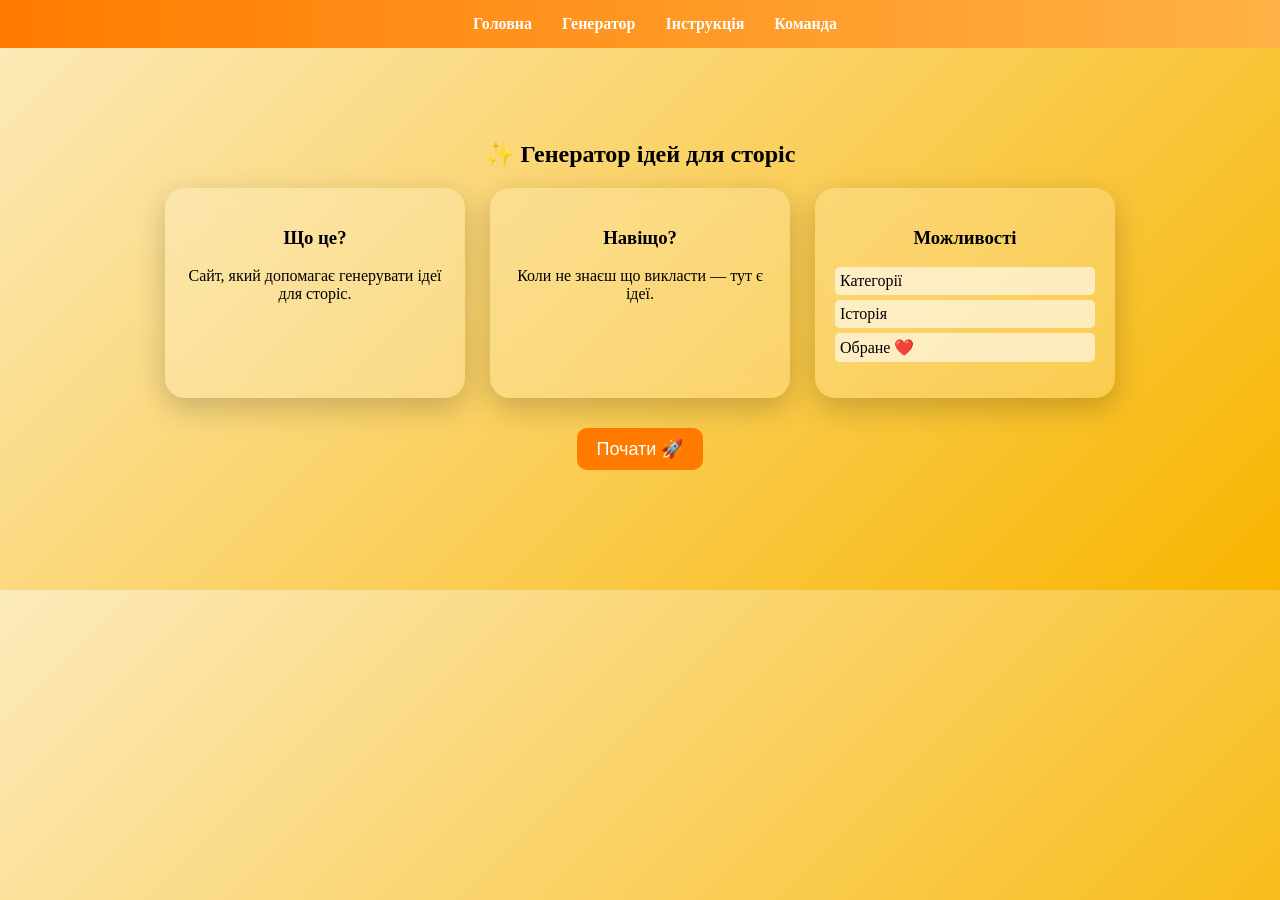
<file: index.html>
<!DOCTYPE html>
<html lang="uk">
<head>
<meta charset="UTF-8">
<title>Генератор сторіс</title>
<link rel="stylesheet" href="style.css">
</head>
<body>

<nav>
  <a href="index.html">Головна</a>
  <a href="generator.html">Генератор</a>
  <a href="help.html">Інструкція</a>
  <a href="team.html">Команда</a>
</nav>

<section class="section">
  <h1>✨ Генератор ідей для сторіс</h1>

  <div class="grid">
    <div class="card glass">
      <h3>Що це?</h3>
      <p>Сайт, який допомагає генерувати ідеї для сторіс.</p>
    </div>

    <div class="card glass">
      <h3>Навіщо?</h3>
      <p>Коли не знаєш що викласти — тут є ідеї.</p>
    </div>

    <div class="card glass">
      <h3>Можливості</h3>
      <ul>
        <li>Категорії</li>
        <li>Історія</li>
        <li>Обране ❤️</li>
      </ul>
    </div>
  </div>

  <a href="generator.html">
    <button class="main-btn">Почати 🚀</button>
  </a>
</section>

</body>
</html>
</file>
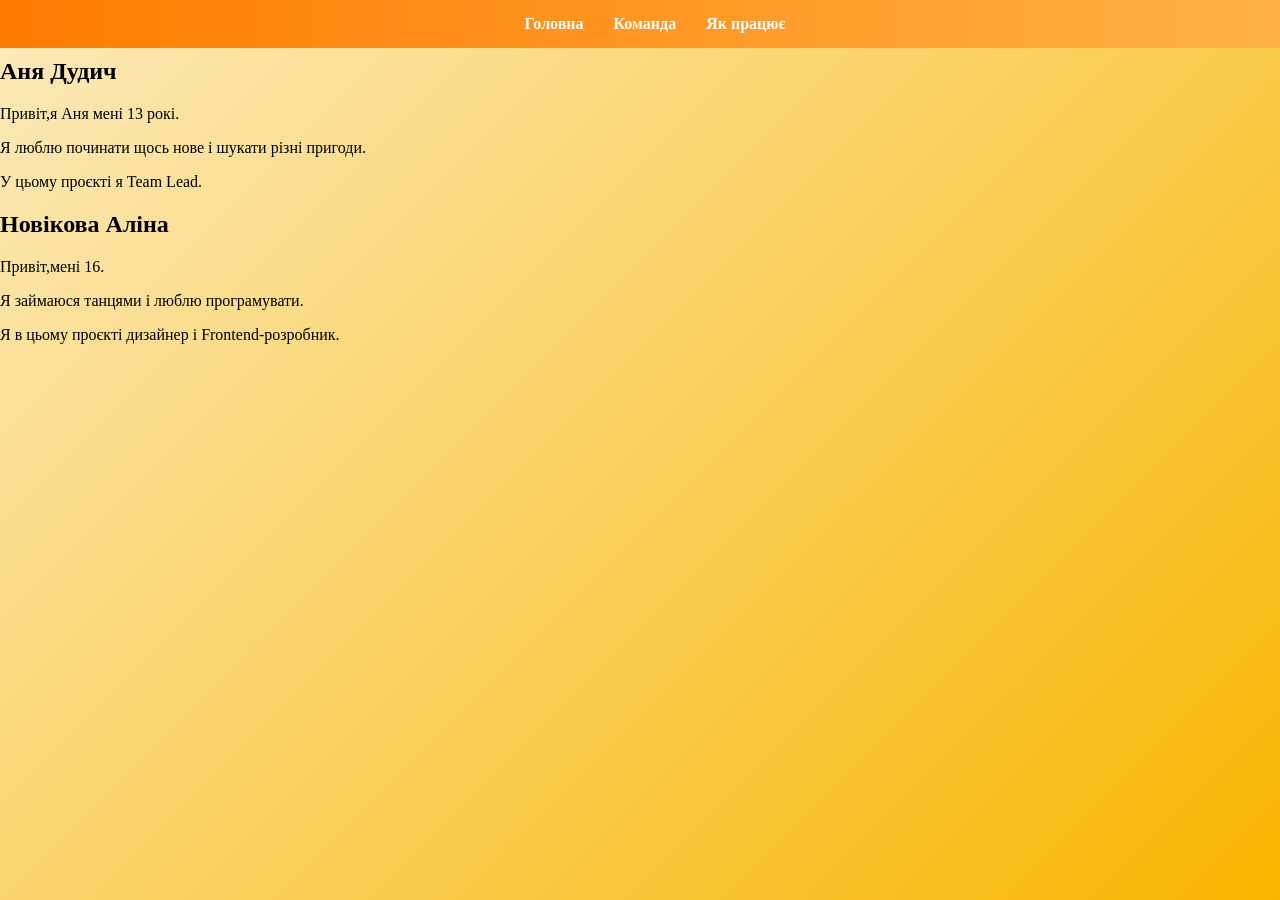
<file: about.html>
<html>
<body>
 <nav>
  
    
  <a href="#home">Головна</a>
  <a href="#team">Команда</a>
  <a href="#prediction">Як працює</a>
</nav>
  
<h1>Наша команда:</h1>
<div>
    <h2>Аня Дудич</h2>
    <p>Привіт,я Аня мені 13 рокі.</p>
    <p>Я люблю починати щось нове і шукати різні пригоди.</p>
    <p>У цьому проєкті я Team Lead.</p>
    
</div>
<div>
    <h2>Новікова Аліна</h2>
    <p>Привіт,мені 16.</p>
    <p>Я займаюся танцями і люблю програмувати.</p>
    <p>Я в цьому проєкті дизайнер і Frontend-розробник.</p>
</div>

<link rel="stylesheet" href="style.css">

</body>
</html>
</file>
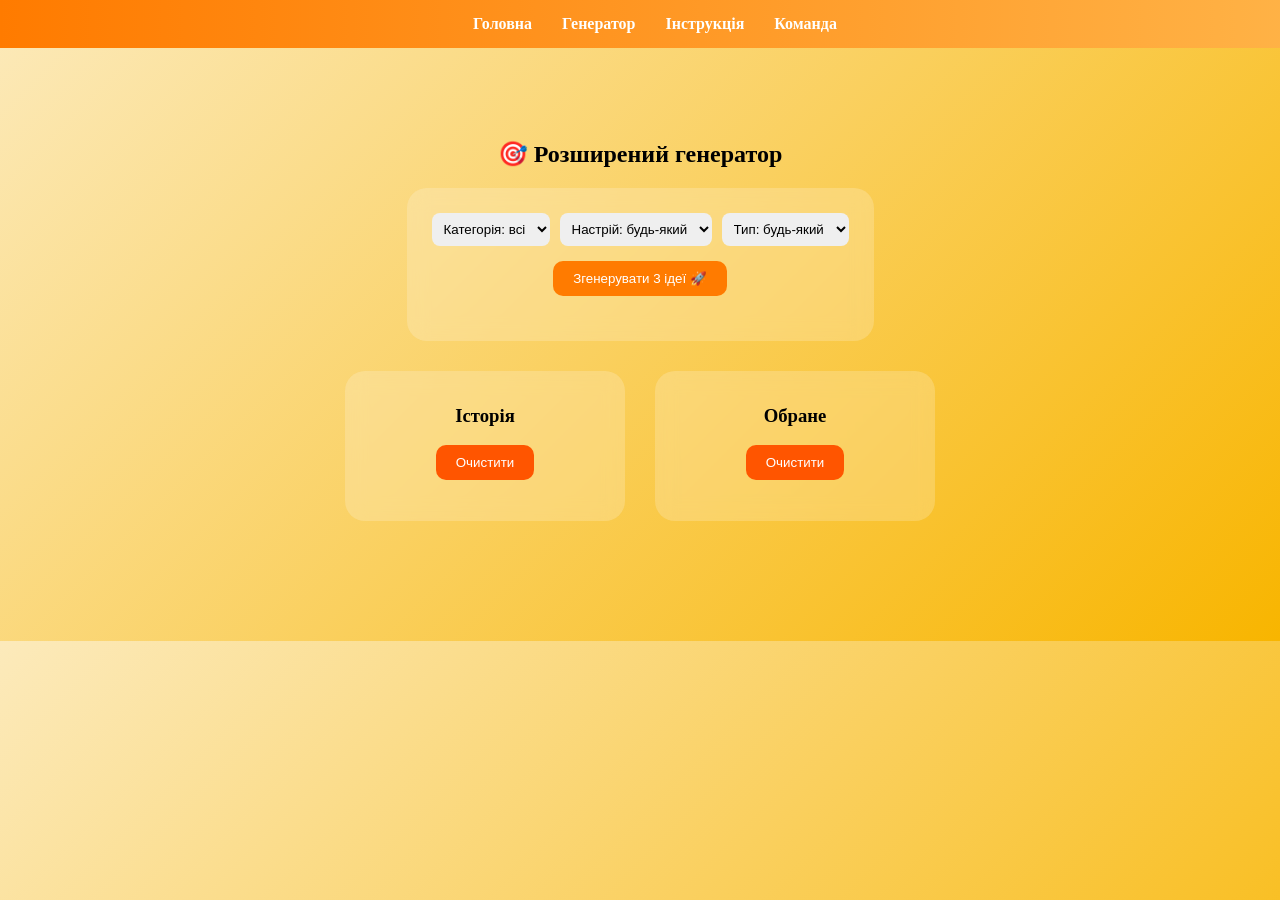
<file: generator.html>
<!DOCTYPE html>
<html lang="uk">
<head>
<meta charset="UTF-8">
<title>Генератор</title>
<link rel="stylesheet" href="style.css">
</head>
<body>

<nav>
  <a href="index.html">Головна</a>
  <a href="generator.html">Генератор</a>
  <a href="help.html">Інструкція</a>
  <a href="team.html">Команда</a>
</nav>

<section class="section">

<h1>🎯 Розширений генератор</h1>

<div class="generator glass">

<div class="settings">

<select id="category">
  <option value="all">Категорія: всі</option>
  <option value="life">Життя</option>
  <option value="fun">Розваги</option>
  <option value="study">Навчання</option>
</select>

<select id="mood">
  <option value="any">Настрій: будь-який</option>
  <option value="happy">Веселий</option>
  <option value="chill">Спокійний</option>
  <option value="active">Активний</option>
</select>

<select id="type">
  <option value="any">Тип: будь-який</option>
  <option value="video">Відео</option>
  <option value="photo">Фото</option>
  <option value="interactive">Інтерактив</option>
</select>

</div>

<button onclick="generateMultiple()">Згенерувати 3 ідеї 🚀</button>

<div id="ideasContainer" class="ideas"></div>

</div>

<div class="panels">
<div class="panel glass">
  <h3>Історія</h3>
  <button onclick="clearHistory()">Очистити</button>
  <ul id="historyList"></ul>
</div>

<div class="panel glass">
  <h3>Обране</h3>
  <button onclick="clearSaved()">Очистити</button>
  <ul id="savedList"></ul>
</div>
</div>

</section>

<script src="main.js"></script>
</body>
</html>
</file>
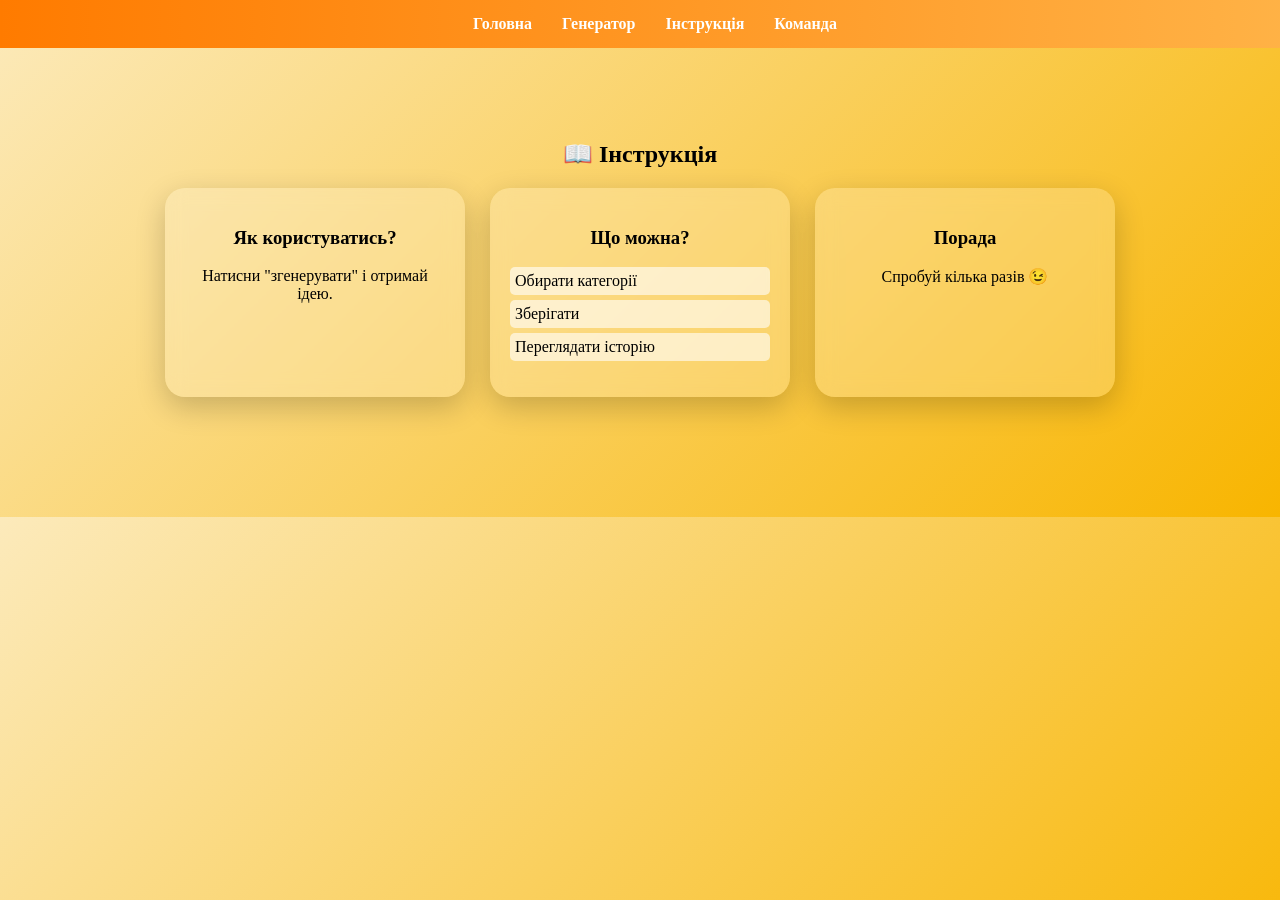
<file: help.html>
<!DOCTYPE html>
<html lang="uk">
<head>
<meta charset="UTF-8">
<title>Інструкція</title>
<link rel="stylesheet" href="style.css">
</head>
<body>

<nav>
  <a href="index.html">Головна</a>
  <a href="generator.html">Генератор</a>
  <a href="help.html">Інструкція</a>
  <a href="team.html">Команда</a>
</nav>

<section class="section">

<h1>📖 Інструкція</h1>

<div class="grid">

<div class="card glass">
  <h3>Як користуватись?</h3>
  <p>Натисни "згенерувати" і отримай ідею.</p>
</div>

<div class="card glass">
  <h3>Що можна?</h3>
  <ul>
    <li>Обирати категорії</li>
    <li>Зберігати</li>
    <li>Переглядати історію</li>
  </ul>
</div>

<div class="card glass">
  <h3>Порада</h3>
  <p>Спробуй кілька разів 😉</p>
</div>

</div>

</section>

</body>
</html>
</file>
<file: style.css>
body {
    font-family: 'Segoe UI';
    background: linear-gradient(135deg, #fceabb, #f8b500);
    margin: 0;
}

nav {
    position: fixed;
    width: 100%;
    top: 0;
    background: linear-gradient(90deg, #ff7b00, #ffb347);
    display: flex;
    justify-content: center;
    gap: 30px;
    padding: 15px;
    backdrop-filter: blur(10px);
}

nav a {
    color: white;
    text-decoration: none;
    font-weight: bold;
    transition: 0.3s;
}

nav a:hover {
    transform: scale(1.1);
}

.section {
    padding: 120px 20px;
    text-align: center;
}

.grid {
    display: flex;
    justify-content: center;
    gap: 25px;
    flex-wrap: wrap;
}

.glass {
    background: rgba(255,255,255,0.2);
    backdrop-filter: blur(10px);
    border-radius: 20px;
}

.card {
    padding: 20px;
    width: 260px;
    box-shadow: 0 10px 30px rgba(0,0,0,0.2);
    transition: 0.3s;
}

.card:hover {
    transform: translateY(-10px) scale(1.03);
}

button {
    padding: 10px 20px;
    border: none;
    border-radius: 10px;
    background: #ff7b00;
    color: white;
    cursor: pointer;
    transition: 0.3s;
}

button:hover {
    background: #ff5500;
}

.main-btn {
    margin-top: 30px;
    font-size: 18px;
}

.generator {
    padding: 25px;
    display: inline-block;
}

.idea {
    font-size: 18px;
    margin: 15px 0;
}

.panels {
    display: flex;
    justify-content: center;
    gap: 30px;
    margin-top: 30px;
}

.panel {
    width: 250px;
    padding: 15px;
}

ul {
    list-style: none;
    padding: 0;
}

li {
    margin: 5px 0;
    background: rgba(255,255,255,0.6);
    padding: 5px;
    border-radius: 5px;
}

.team-container {
    display: flex;
    justify-content: center;
    gap: 40px;
}

.card img {
    width: 100px;
    border-radius: 50%;
}

.settings {
    display: flex;
    gap: 10px;
    margin-bottom: 15px;
    justify-content: center;
}

select {
    padding: 8px;
    border-radius: 8px;
    border: none;
}

.ideas {
    margin-top: 20px;
    display: flex;
    flex-direction: column;
    gap: 15px;
}

.idea-card {
    background: rgba(255,255,255,0.7);
    padding: 15px;
    border-radius: 15px;
    transition: 0.3s;
    position: relative;
}

.idea-card:hover {
    transform: scale(1.02);
}

.idea-text {
    margin-bottom: 10px;
}

.idea-actions {
    display: flex;
    gap: 10px;
}

.panel button {
    margin-bottom: 10px;
    background: #ff5500;
}

li {
    display: flex;
    justify-content: space-between;
    align-items: center;
    gap: 10px;
}

.delete-btn {
    background: #ff4d4d;
    border: none;
    color: white;
    border-radius: 6px;
    cursor: pointer;
    padding: 4px 8px;
    font-size: 12px;
}

.delete-btn:hover {
    background: #cc0000;
}
</file>
